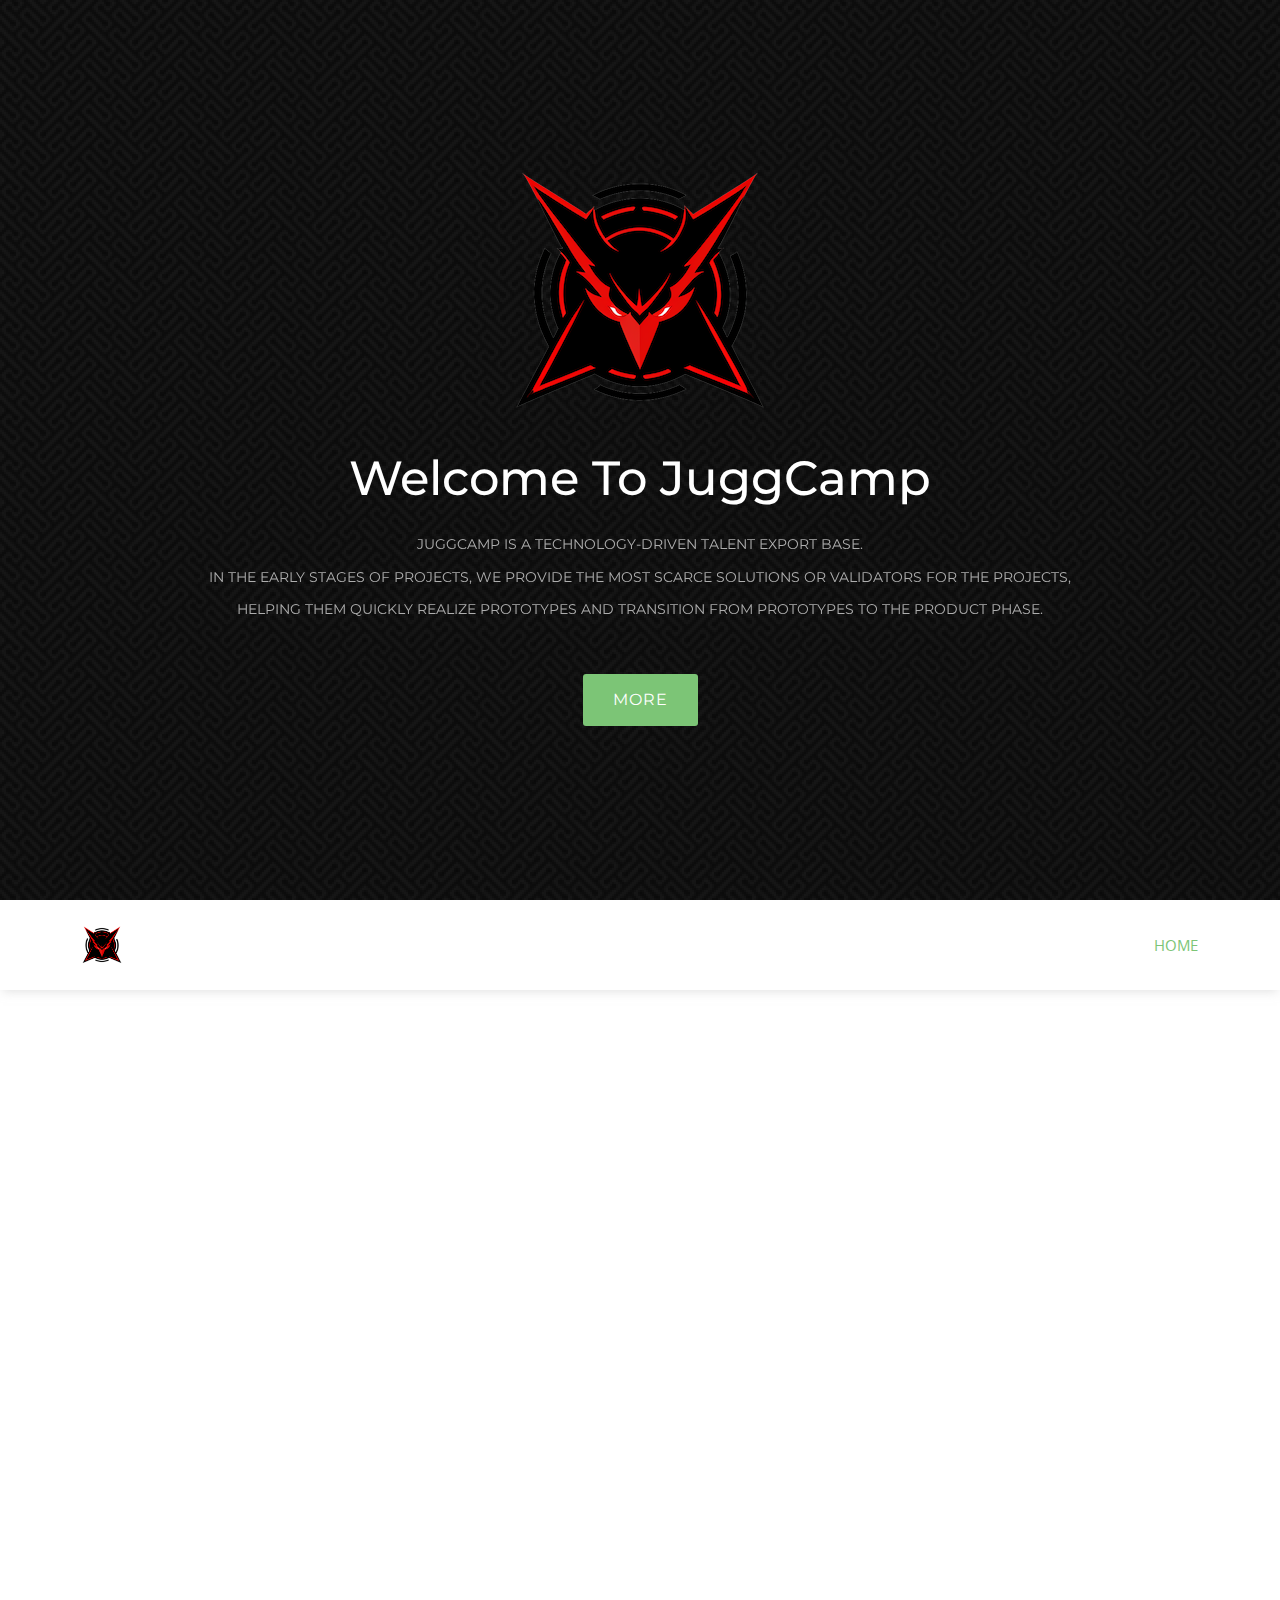
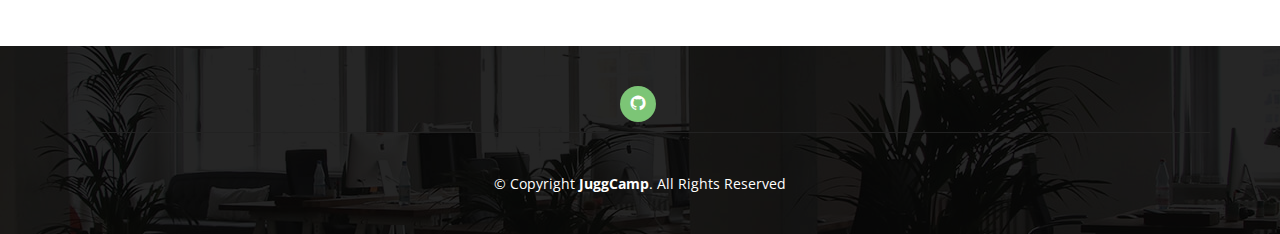
<file: index.html>
<!DOCTYPE html>
<html lang="en">

<head>
  <meta charset="utf-8">
  <meta content="width=device-width, initial-scale=1.0" name="viewport">

  <title>JuggCamp</title>
  <meta content="" name="description">
  <meta content="" name="keywords">

  <!-- Favicons -->
  <link href="assets/img/favicon.png" rel="icon">
  <link href="assets/img/apple-touch-icon.png" rel="apple-touch-icon">

  <!-- Google Fonts -->
  <link href="https://fonts.googleapis.com/css?family=Open+Sans:300,300i,400,400i,600,600i,700,700i|Montserrat:300,300i,400,400i,500,500i,600,600i,700,700i|Poppins:300,300i,400,400i,500,500i,600,600i,700,700i" rel="stylesheet">

  <!-- Vendor CSS Files -->
  <link href="assets/vendor/aos/aos.css" rel="stylesheet">
  <link href="assets/vendor/bootstrap/css/bootstrap.min.css" rel="stylesheet">
  <link href="assets/vendor/bootstrap-icons/bootstrap-icons.css" rel="stylesheet">
  <link href="assets/vendor/boxicons/css/boxicons.min.css" rel="stylesheet">
  <link href="assets/vendor/glightbox/css/glightbox.min.css" rel="stylesheet">
  <link href="assets/vendor/swiper/swiper-bundle.min.css" rel="stylesheet">

  <!-- Template Main CSS File -->
  <link href="assets/css/style.css" rel="stylesheet">

</head>

<body>

  <!-- ======= Hero Section ======= -->
  <section id="hero">
    <div class="hero-container">
      <a href="index.html" class="hero-logo" data-aos="zoom-in"><img src="assets/img/hero-logo.png" alt=""></a>
      <h1 data-aos="zoom-in">Welcome To JuggCamp</h1>
      <h2 data-aos="fade-up">
        JuggCamp is a technology-driven talent export base. <p /> <p /> 
        In the early stages of projects, we provide the most scarce solutions or validators for the projects,<p /> 
        helping them quickly realize prototypes and transition from prototypes to the product phase.</h2>
      <a data-aos="fade-up" data-aos-delay="200" href="#about" class="btn-get-started scrollto">More</a>
    </div>
  </section><!-- End Hero -->

  <!-- ======= Header ======= -->
  <header id="header" class="d-flex align-items-center">
    <div class="container d-flex align-items-center justify-content-between">

      <div class="logo">
        <a href="index.html"><img src="assets/img/logo.png" alt="" class="img-fluid"></a>
      </div>

      <nav id="navbar" class="navbar">
        <ul>
          <li><a class="nav-link scrollto active" href="#hero">Home</a></li>
        </ul>
        <i class="bi bi-list mobile-nav-toggle"></i>
      </nav><!-- .navbar -->

    </div>
  </header><!-- End Header -->

  <main id="main">

    <!-- ======= About Us Section ======= -->
    <section id="about" class="about">
      <div class="container">

        <div class="section-title" data-aos="fade-up">
          <h2>JuggCamp</h2>
          <p>We focus on crypto and related technologies at the frontier</p>
        </div>

        <div class="row">
          <div class="col-lg-6" data-aos="fade-right">
            <div class="image">
              <img src="assets/img/about.jpg" class="img-fluid" alt="">
            </div>
          </div>
          <div class="col-lg-6" data-aos="fade-left">
            <div class="content pt-4 pt-lg-0 pl-0 pl-lg-3 ">
              <h3>technology-driven talent export base</h3>
              <p class="fst-italic">
                In the early stages of projects, we provide the most scarce solutions or validators for the projects, helping them quickly realize prototypes and transition from prototypes to the product phase.
              </p>
              <ul>
                <li><i class="bx bx-check-double"></i> We provide mechanism design, security, engineering etc.</li>
                <li><i class="bx bx-check-double"></i> We help from idea to solution, from demo to product.</li>
                <li><i class="bx bx-check-double"></i> We take a deeply hands-on approach to help projects reach their full potential, from the technical.</li>
              </ul>
              
            </div>
          </div>
        </div>

      </div>
    </section><!-- End About Us Section -->

  </main><!-- End #main -->

  <!-- ======= Footer ======= -->
  <footer id="footer">

    <div class="footer-top">

      <div class="container">

        <div class="social-links">
          <a href="#" class="github"><i class="bx bxl-github"></i></a>
        </div>

      </div>
    </div>

    <div class="container footer-bottom clearfix">
      <div class="copyright">
        &copy; Copyright <strong><span>JuggCamp</span></strong>. All Rights Reserved
      </div>
    </div>
  </footer><!-- End Footer -->

  <a href="#" class="back-to-top d-flex align-items-center justify-content-center"><i class="bi bi-arrow-up-short"></i></a>

  <!-- Vendor JS Files -->
  <script src="assets/vendor/aos/aos.js"></script>
  <script src="assets/vendor/bootstrap/js/bootstrap.bundle.min.js"></script>
  <script src="assets/vendor/glightbox/js/glightbox.min.js"></script>
  <script src="assets/vendor/isotope-layout/isotope.pkgd.min.js"></script>
  <script src="assets/vendor/php-email-form/validate.js"></script>
  <script src="assets/vendor/swiper/swiper-bundle.min.js"></script>

  <!-- Template Main JS File -->
  <script src="assets/js/main.js"></script>

</body>

</html>
</file>
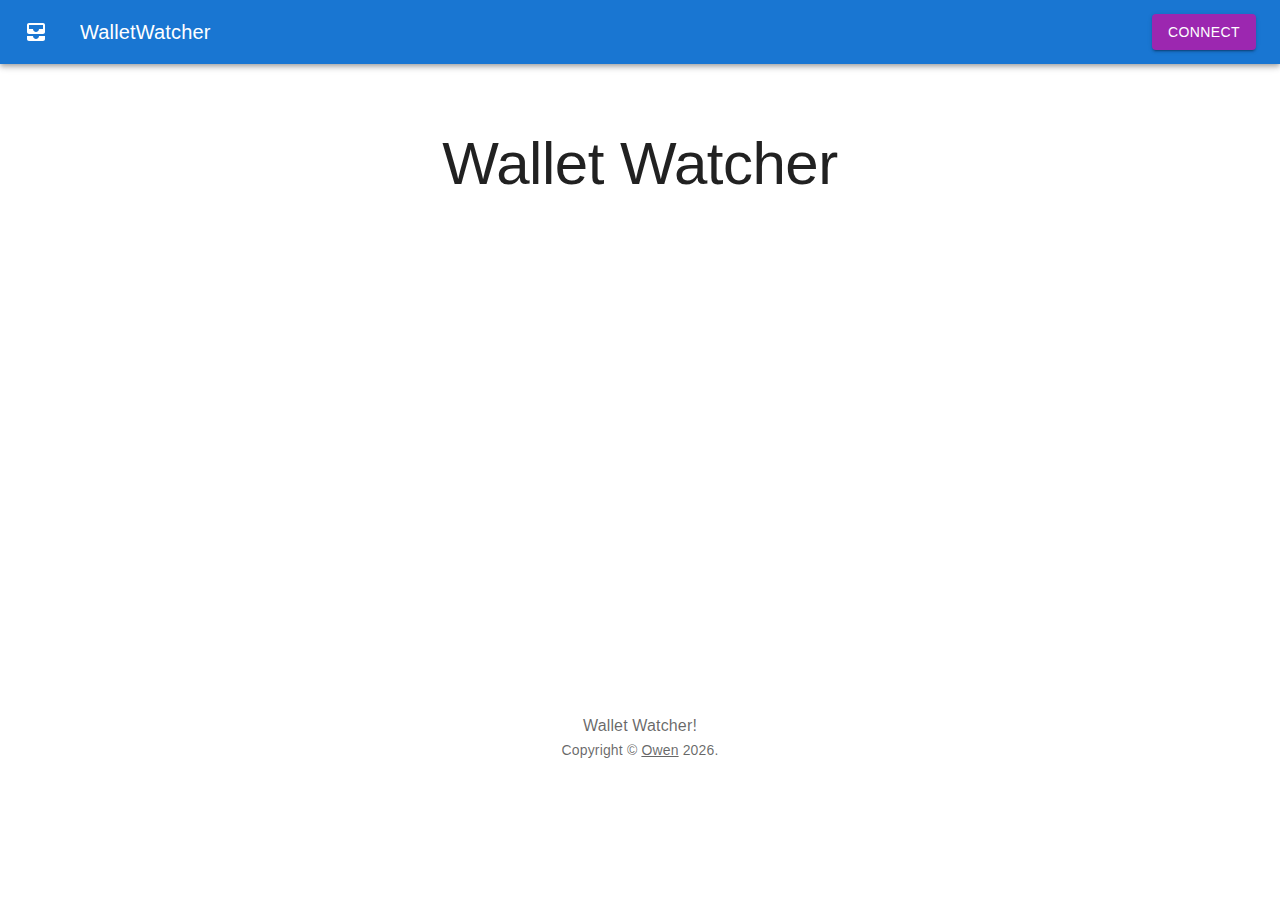
<file: walletwatcher/index.html>
<!doctype html><html lang="en"><head><meta charset="utf-8"/><link rel="icon" href="/walletwatcher/favicon.ico"/><meta name="viewport" content="width=device-width,initial-scale=1"/><meta name="theme-color" content="#000000"/><meta name="description" content="Web site created using create-react-app"/><link rel="apple-touch-icon" href="/walletwatcher/logo192.png"/><link rel="manifest" href="/walletwatcher/manifest.json"/><title>React App</title><script defer="defer" src="/walletwatcher/static/js/main.2a9c6058.js"></script><link href="/walletwatcher/static/css/main.073c9b0a.css" rel="stylesheet"></head><body><noscript>You need to enable JavaScript to run this app.</noscript><div id="root"></div></body></html>
</file>
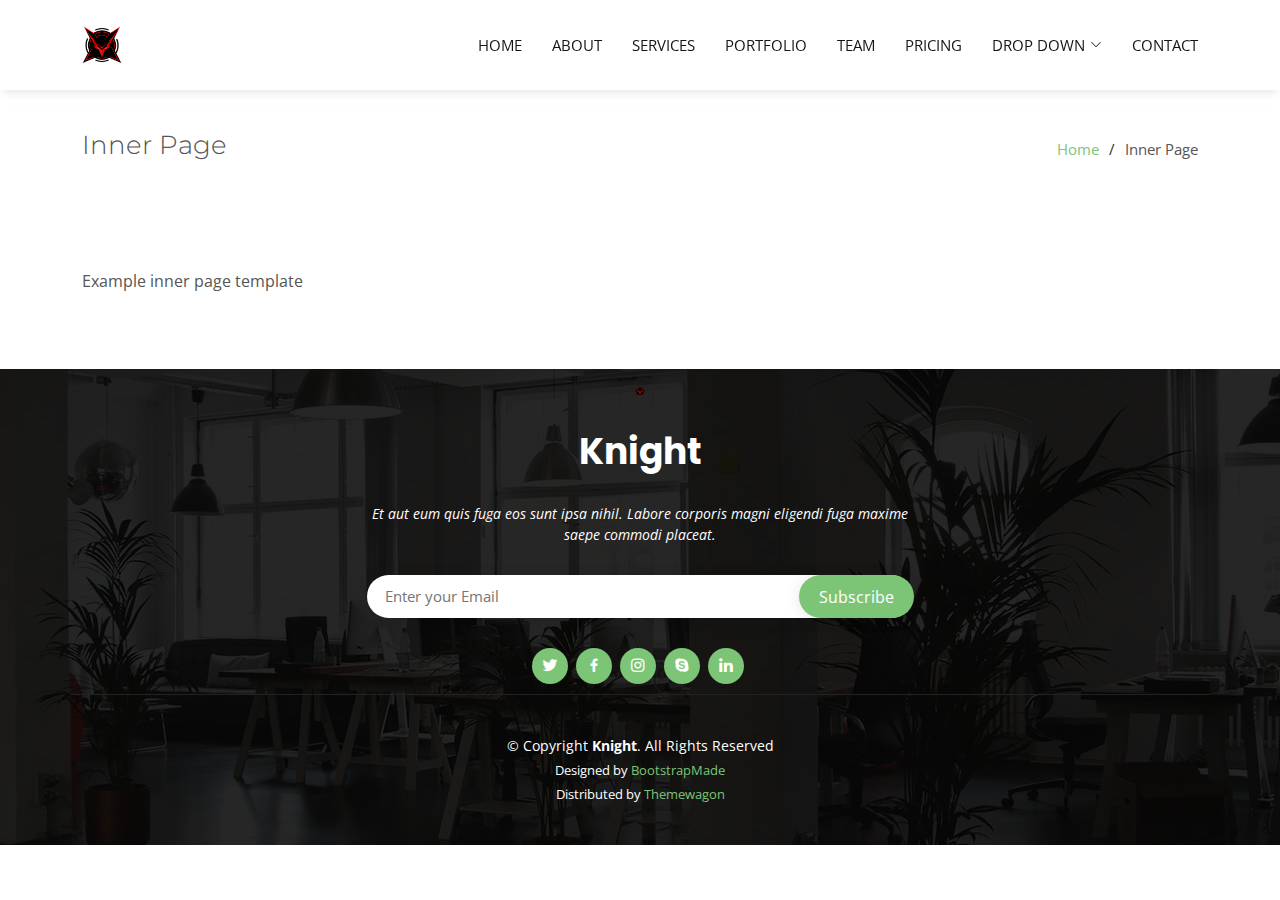
<file: inner-page.html>
<!DOCTYPE html>
<html lang="en">

<head>
  <meta charset="utf-8">
  <meta content="width=device-width, initial-scale=1.0" name="viewport">

  <title>Inner Page - Knight Bootstrap Template</title>
  <meta content="" name="description">
  <meta content="" name="keywords">

  <!-- Favicons -->
  <link href="assets/img/favicon.png" rel="icon">
  <link href="assets/img/apple-touch-icon.png" rel="apple-touch-icon">

  <!-- Google Fonts -->
  <link href="https://fonts.googleapis.com/css?family=Open+Sans:300,300i,400,400i,600,600i,700,700i|Montserrat:300,300i,400,400i,500,500i,600,600i,700,700i|Poppins:300,300i,400,400i,500,500i,600,600i,700,700i" rel="stylesheet">

  <!-- Vendor CSS Files -->
  <link href="assets/vendor/aos/aos.css" rel="stylesheet">
  <link href="assets/vendor/bootstrap/css/bootstrap.min.css" rel="stylesheet">
  <link href="assets/vendor/bootstrap-icons/bootstrap-icons.css" rel="stylesheet">
  <link href="assets/vendor/boxicons/css/boxicons.min.css" rel="stylesheet">
  <link href="assets/vendor/glightbox/css/glightbox.min.css" rel="stylesheet">
  <link href="assets/vendor/swiper/swiper-bundle.min.css" rel="stylesheet">

  <!-- Template Main CSS File -->
  <link href="assets/css/style.css" rel="stylesheet">

  <!-- =======================================================
  * Template Name: Knight - v4.3.0
  * Template URL: https://bootstrapmade.com/knight-free-bootstrap-theme/
  * Author: BootstrapMade.com
  * License: https://bootstrapmade.com/license/
  ======================================================== -->
</head>

<body>

  <!-- ======= Header ======= -->
  <header id="header" class="d-flex align-items-center">
    <div class="container d-flex align-items-center justify-content-between">

      <div class="logo">
        <a href="index.html"><img src="assets/img/logo.png" alt="" class="img-fluid"></a>
      </div>

      <nav id="navbar" class="navbar">
        <ul>
          <li><a class="nav-link scrollto " href="#hero">Home</a></li>
          <li><a class="nav-link scrollto" href="#about">About</a></li>
          <li><a class="nav-link scrollto" href="#services">Services</a></li>
          <li><a class="nav-link scrollto " href="#portfolio">Portfolio</a></li>
          <li><a class="nav-link scrollto" href="#team">Team</a></li>
          <li><a class="nav-link scrollto" href="#pricing">Pricing</a></li>
          <li class="dropdown"><a href="#"><span>Drop Down</span> <i class="bi bi-chevron-down"></i></a>
            <ul>
              <li><a href="#">Drop Down 1</a></li>
              <li class="dropdown"><a href="#"><span>Deep Drop Down</span> <i class="bi bi-chevron-right"></i></a>
                <ul>
                  <li><a href="#">Deep Drop Down 1</a></li>
                  <li><a href="#">Deep Drop Down 2</a></li>
                  <li><a href="#">Deep Drop Down 3</a></li>
                  <li><a href="#">Deep Drop Down 4</a></li>
                  <li><a href="#">Deep Drop Down 5</a></li>
                </ul>
              </li>
              <li><a href="#">Drop Down 2</a></li>
              <li><a href="#">Drop Down 3</a></li>
              <li><a href="#">Drop Down 4</a></li>
            </ul>
          </li>
          <li><a class="nav-link scrollto" href="#contact">Contact</a></li>
        </ul>
        <i class="bi bi-list mobile-nav-toggle"></i>
      </nav><!-- .navbar -->

    </div>
  </header><!-- End Header -->

  <main id="main">

    <!-- ======= Breadcrumbs ======= -->
    <section class="breadcrumbs">
      <div class="container">

        <div class="d-flex justify-content-between align-items-center">
          <h2>Inner Page</h2>
          <ol>
            <li><a href="index.html">Home</a></li>
            <li>Inner Page</li>
          </ol>
        </div>

      </div>
    </section><!-- End Breadcrumbs -->

    <section class="inner-page">
      <div class="container">
        <p>
          Example inner page template
        </p>
      </div>
    </section>

  </main><!-- End #main -->

  <!-- ======= Footer ======= -->
  <footer id="footer">

    <div class="footer-top">

      <div class="container">

        <div class="row justify-content-center">
          <div class="col-lg-6">
            <a href="#header" class="scrollto footer-logo"><img src="assets/img/hero-logo.png" alt=""></a>
            <h3>Knight</h3>
            <p>Et aut eum quis fuga eos sunt ipsa nihil. Labore corporis magni eligendi fuga maxime saepe commodi placeat.</p>
          </div>
        </div>

        <div class="row footer-newsletter justify-content-center">
          <div class="col-lg-6">
            <form action="" method="post">
              <input type="email" name="email" placeholder="Enter your Email"><input type="submit" value="Subscribe">
            </form>
          </div>
        </div>

        <div class="social-links">
          <a href="#" class="twitter"><i class="bx bxl-twitter"></i></a>
          <a href="#" class="facebook"><i class="bx bxl-facebook"></i></a>
          <a href="#" class="instagram"><i class="bx bxl-instagram"></i></a>
          <a href="#" class="google-plus"><i class="bx bxl-skype"></i></a>
          <a href="#" class="linkedin"><i class="bx bxl-linkedin"></i></a>
        </div>

      </div>
    </div>

    <div class="container footer-bottom clearfix">
      <div class="copyright">
        &copy; Copyright <strong><span>Knight</span></strong>. All Rights Reserved
      </div>
      <div class="credits">
        <!-- All the links in the footer should remain intact. -->
        <!-- You can delete the links only if you purchased the pro version. -->
        <!-- Licensing information: https://bootstrapmade.com/license/ -->
        <!-- Purchase the pro version with working PHP/AJAX contact form: https://bootstrapmade.com/knight-free-bootstrap-theme/ -->
        Designed by <a href="https://bootstrapmade.com/">BootstrapMade</a>
      </div>
      <div class="credits">
        Distributed by <a href="https://themewagon.com/" target="_blank">Themewagon</a>
      </div>
    </div>
  </footer><!-- End Footer -->

  <a href="#" class="back-to-top d-flex align-items-center justify-content-center"><i class="bi bi-arrow-up-short"></i></a>

  <!-- Vendor JS Files -->
  <script src="assets/vendor/aos/aos.js"></script>
  <script src="assets/vendor/bootstrap/js/bootstrap.bundle.min.js"></script>
  <script src="assets/vendor/glightbox/js/glightbox.min.js"></script>
  <script src="assets/vendor/isotope-layout/isotope.pkgd.min.js"></script>
  <script src="assets/vendor/php-email-form/validate.js"></script>
  <script src="assets/vendor/swiper/swiper-bundle.min.js"></script>

  <!-- Template Main JS File -->
  <script src="assets/js/main.js"></script>

</body>

</html>
</file>
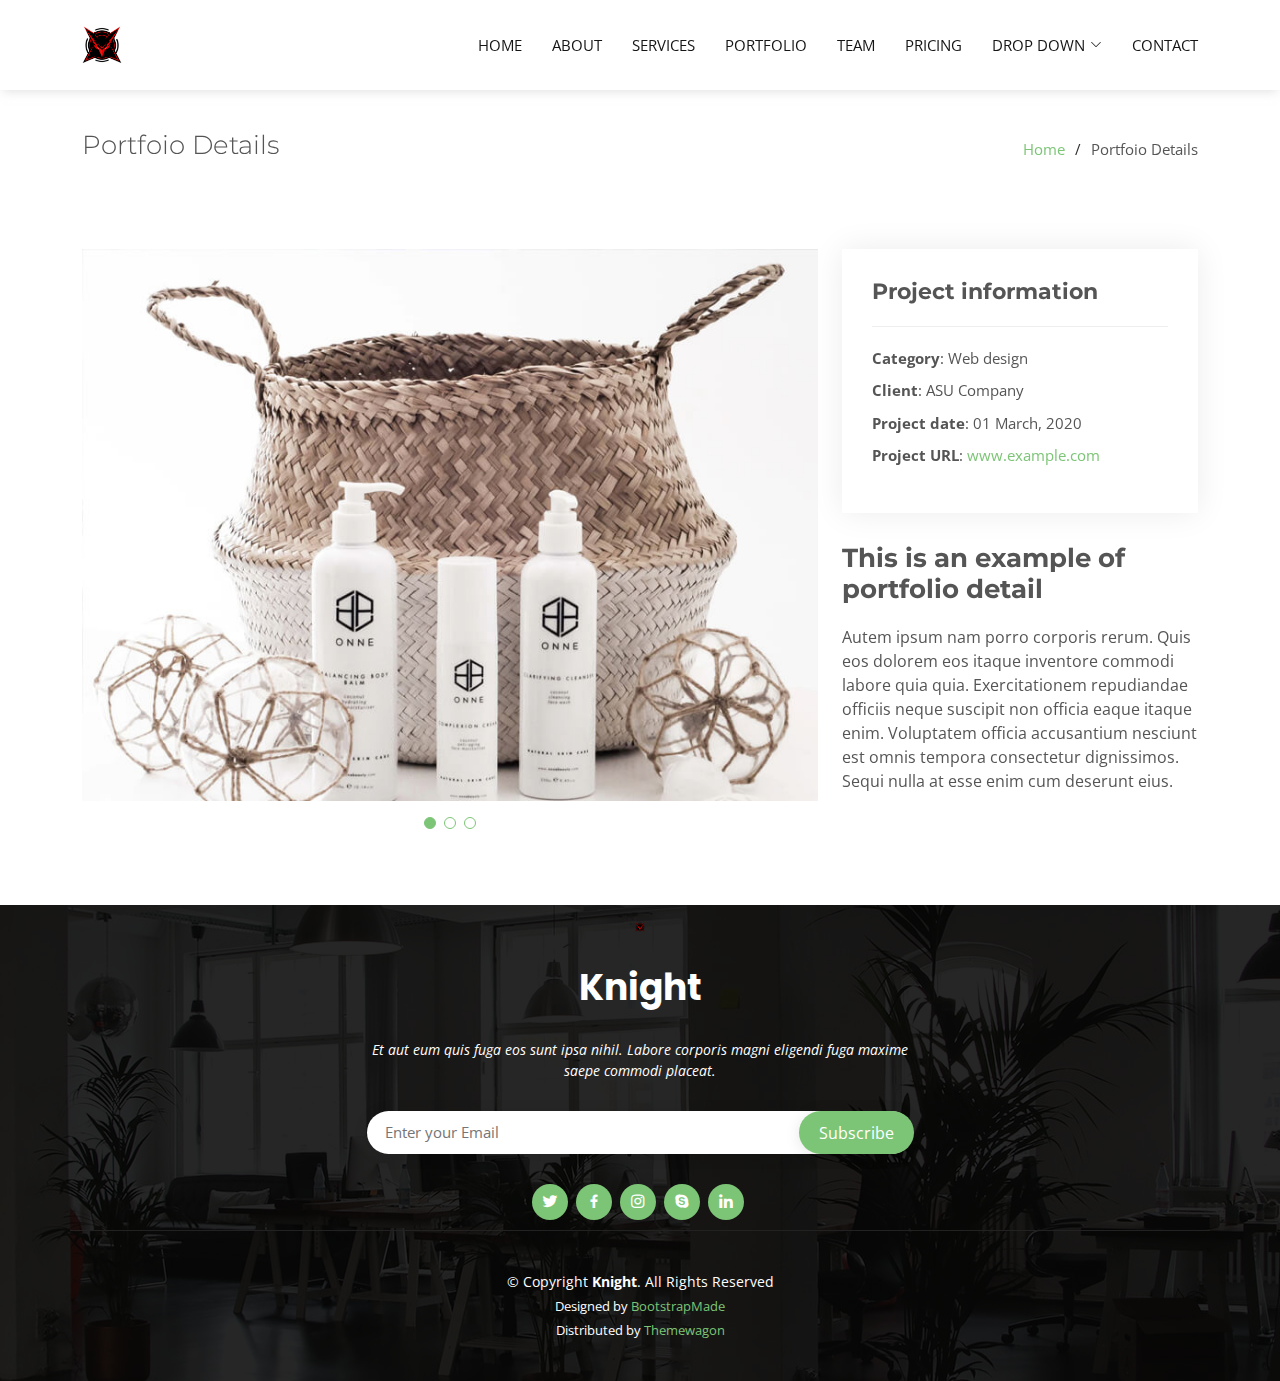
<file: portfolio-details.html>
<!DOCTYPE html>
<html lang="en">

<head>
  <meta charset="utf-8">
  <meta content="width=device-width, initial-scale=1.0" name="viewport">

  <title>Portfolio Details - Knight Bootstrap Template</title>
  <meta content="" name="description">
  <meta content="" name="keywords">

  <!-- Favicons -->
  <link href="assets/img/favicon.png" rel="icon">
  <link href="assets/img/apple-touch-icon.png" rel="apple-touch-icon">

  <!-- Google Fonts -->
  <link href="https://fonts.googleapis.com/css?family=Open+Sans:300,300i,400,400i,600,600i,700,700i|Montserrat:300,300i,400,400i,500,500i,600,600i,700,700i|Poppins:300,300i,400,400i,500,500i,600,600i,700,700i" rel="stylesheet">

  <!-- Vendor CSS Files -->
  <link href="assets/vendor/aos/aos.css" rel="stylesheet">
  <link href="assets/vendor/bootstrap/css/bootstrap.min.css" rel="stylesheet">
  <link href="assets/vendor/bootstrap-icons/bootstrap-icons.css" rel="stylesheet">
  <link href="assets/vendor/boxicons/css/boxicons.min.css" rel="stylesheet">
  <link href="assets/vendor/glightbox/css/glightbox.min.css" rel="stylesheet">
  <link href="assets/vendor/swiper/swiper-bundle.min.css" rel="stylesheet">

  <!-- Template Main CSS File -->
  <link href="assets/css/style.css" rel="stylesheet">

  <!-- =======================================================
  * Template Name: Knight - v4.3.0
  * Template URL: https://bootstrapmade.com/knight-free-bootstrap-theme/
  * Author: BootstrapMade.com
  * License: https://bootstrapmade.com/license/
  ======================================================== -->
</head>

<body>

  <!-- ======= Header ======= -->
  <header id="header" class="d-flex align-items-center">
    <div class="container d-flex align-items-center justify-content-between">

      <div class="logo">
        <a href="index.html"><img src="assets/img/logo.png" alt="" class="img-fluid"></a>
      </div>

      <nav id="navbar" class="navbar">
        <ul>
          <li><a class="nav-link scrollto " href="#hero">Home</a></li>
          <li><a class="nav-link scrollto" href="#about">About</a></li>
          <li><a class="nav-link scrollto" href="#services">Services</a></li>
          <li><a class="nav-link scrollto " href="#portfolio">Portfolio</a></li>
          <li><a class="nav-link scrollto" href="#team">Team</a></li>
          <li><a class="nav-link scrollto" href="#pricing">Pricing</a></li>
          <li class="dropdown"><a href="#"><span>Drop Down</span> <i class="bi bi-chevron-down"></i></a>
            <ul>
              <li><a href="#">Drop Down 1</a></li>
              <li class="dropdown"><a href="#"><span>Deep Drop Down</span> <i class="bi bi-chevron-right"></i></a>
                <ul>
                  <li><a href="#">Deep Drop Down 1</a></li>
                  <li><a href="#">Deep Drop Down 2</a></li>
                  <li><a href="#">Deep Drop Down 3</a></li>
                  <li><a href="#">Deep Drop Down 4</a></li>
                  <li><a href="#">Deep Drop Down 5</a></li>
                </ul>
              </li>
              <li><a href="#">Drop Down 2</a></li>
              <li><a href="#">Drop Down 3</a></li>
              <li><a href="#">Drop Down 4</a></li>
            </ul>
          </li>
          <li><a class="nav-link scrollto" href="#contact">Contact</a></li>
        </ul>
        <i class="bi bi-list mobile-nav-toggle"></i>
      </nav><!-- .navbar -->

    </div>
  </header><!-- End Header -->

  <main id="main" data-aos="fade-up">

    <!-- ======= Breadcrumbs ======= -->
    <section id="breadcrumbs" class="breadcrumbs">
      <div class="container">

        <div class="d-flex justify-content-between align-items-center">
          <h2>Portfoio Details</h2>
          <ol>
            <li><a href="index.html">Home</a></li>
            <li>Portfoio Details</li>
          </ol>
        </div>

      </div>
    </section><!-- End Breadcrumbs -->

    <!-- ======= Portfolio Details Section ======= -->
    <section id="portfolio-details" class="portfolio-details">
      <div class="container">

        <div class="row gy-4">

          <div class="col-lg-8">
            <div class="portfolio-details-slider swiper-container">
              <div class="swiper-wrapper align-items-center">

                <div class="swiper-slide">
                  <img src="assets/img/portfolio/portfolio-1.jpg" alt="">
                </div>

                <div class="swiper-slide">
                  <img src="assets/img/portfolio/portfolio-2.jpg" alt="">
                </div>

                <div class="swiper-slide">
                  <img src="assets/img/portfolio/portfolio-3.jpg" alt="">
                </div>

              </div>
              <div class="swiper-pagination"></div>
            </div>
          </div>

          <div class="col-lg-4">
            <div class="portfolio-info">
              <h3>Project information</h3>
              <ul>
                <li><strong>Category</strong>: Web design</li>
                <li><strong>Client</strong>: ASU Company</li>
                <li><strong>Project date</strong>: 01 March, 2020</li>
                <li><strong>Project URL</strong>: <a href="#">www.example.com</a></li>
              </ul>
            </div>
            <div class="portfolio-description">
              <h2>This is an example of portfolio detail</h2>
              <p>
                Autem ipsum nam porro corporis rerum. Quis eos dolorem eos itaque inventore commodi labore quia quia. Exercitationem repudiandae officiis neque suscipit non officia eaque itaque enim. Voluptatem officia accusantium nesciunt est omnis tempora consectetur dignissimos. Sequi nulla at esse enim cum deserunt eius.
              </p>
            </div>
          </div>

        </div>

      </div>
    </section><!-- End Portfolio Details Section -->

  </main><!-- End #main -->

  <!-- ======= Footer ======= -->
  <footer id="footer">

    <div class="footer-top">

      <div class="container">

        <div class="row justify-content-center">
          <div class="col-lg-6">
            <a href="#header" class="scrollto footer-logo"><img src="assets/img/hero-logo.png" alt=""></a>
            <h3>Knight</h3>
            <p>Et aut eum quis fuga eos sunt ipsa nihil. Labore corporis magni eligendi fuga maxime saepe commodi placeat.</p>
          </div>
        </div>

        <div class="row footer-newsletter justify-content-center">
          <div class="col-lg-6">
            <form action="" method="post">
              <input type="email" name="email" placeholder="Enter your Email"><input type="submit" value="Subscribe">
            </form>
          </div>
        </div>

        <div class="social-links">
          <a href="#" class="twitter"><i class="bx bxl-twitter"></i></a>
          <a href="#" class="facebook"><i class="bx bxl-facebook"></i></a>
          <a href="#" class="instagram"><i class="bx bxl-instagram"></i></a>
          <a href="#" class="google-plus"><i class="bx bxl-skype"></i></a>
          <a href="#" class="linkedin"><i class="bx bxl-linkedin"></i></a>
        </div>

      </div>
    </div>

    <div class="container footer-bottom clearfix">
      <div class="copyright">
        &copy; Copyright <strong><span>Knight</span></strong>. All Rights Reserved
      </div>
      <div class="credits">
        <!-- All the links in the footer should remain intact. -->
        <!-- You can delete the links only if you purchased the pro version. -->
        <!-- Licensing information: https://bootstrapmade.com/license/ -->
        <!-- Purchase the pro version with working PHP/AJAX contact form: https://bootstrapmade.com/knight-free-bootstrap-theme/ -->
        Designed by <a href="https://bootstrapmade.com/">BootstrapMade</a>
      </div>
      <div class="credits">
        Distributed by <a href="https://themewagon.com/" target="_blank">Themewagon</a>
      </div>
    </div>
  </footer><!-- End Footer -->

  <a href="#" class="back-to-top d-flex align-items-center justify-content-center"><i class="bi bi-arrow-up-short"></i></a>

  <!-- Vendor JS Files -->
  <script src="assets/vendor/aos/aos.js"></script>
  <script src="assets/vendor/bootstrap/js/bootstrap.bundle.min.js"></script>
  <script src="assets/vendor/glightbox/js/glightbox.min.js"></script>
  <script src="assets/vendor/isotope-layout/isotope.pkgd.min.js"></script>
  <script src="assets/vendor/php-email-form/validate.js"></script>
  <script src="assets/vendor/swiper/swiper-bundle.min.js"></script>

  <!-- Template Main JS File -->
  <script src="assets/js/main.js"></script>

</body>

</html>
</file>
<file: walletwatcher/static/css/main.073c9b0a.css>
body{-webkit-font-smoothing:antialiased;-moz-osx-font-smoothing:grayscale;font-family:-apple-system,BlinkMacSystemFont,Segoe UI,Roboto,Oxygen,Ubuntu,Cantarell,Fira Sans,Droid Sans,Helvetica Neue,sans-serif;margin:0}code{font-family:source-code-pro,Menlo,Monaco,Consolas,Courier New,monospace}.App{text-align:center}.App-logo{height:40vmin;pointer-events:none}@media (prefers-reduced-motion:no-preference){.App-logo{-webkit-animation:App-logo-spin 20s linear infinite;animation:App-logo-spin 20s linear infinite}}.App-header{align-items:center;background-color:#282c34;color:#fff;display:flex;flex-direction:column;font-size:calc(10px + 2vmin);justify-content:center;min-height:100vh}.App-link{color:#61dafb}@-webkit-keyframes App-logo-spin{0%{-webkit-transform:rotate(0deg);transform:rotate(0deg)}to{-webkit-transform:rotate(1turn);transform:rotate(1turn)}}@keyframes App-logo-spin{0%{-webkit-transform:rotate(0deg);transform:rotate(0deg)}to{-webkit-transform:rotate(1turn);transform:rotate(1turn)}}
/*# sourceMappingURL=main.073c9b0a.css.map*/
</file>
<file: assets/css/style.css>
/**
* Template Name: Knight - v4.3.0
* Template URL: https://bootstrapmade.com/knight-free-bootstrap-theme/
* Author: BootstrapMade.com
* License: https://bootstrapmade.com/license/
*/

/*--------------------------------------------------------------
# General
--------------------------------------------------------------*/
body {
  font-family: "Open Sans", sans-serif;
  color: #555555;
}

a {
  text-decoration: none;
  color: #7cc576;
}

a:hover {
  color: #9ed49a;
  text-decoration: none;
}

h1, h2, h3, h4, h5, h6 {
  font-family: "Montserrat", sans-serif;
}

/*--------------------------------------------------------------
# Back to top button
--------------------------------------------------------------*/
.back-to-top {
  position: fixed;
  visibility: hidden;
  opacity: 0;
  right: 15px;
  bottom: 15px;
  z-index: 996;
  background: #7cc576;
  width: 40px;
  height: 40px;
  border-radius: 4px;
  transition: all 0.4s;
}

.back-to-top i {
  font-size: 28px;
  color: #fff;
  line-height: 0;
}

.back-to-top:hover {
  background: #97d193;
  color: #fff;
}

.back-to-top.active {
  visibility: visible;
  opacity: 1;
}

/*--------------------------------------------------------------
# Disable AOS delay on mobile
--------------------------------------------------------------*/
@media screen and (max-width: 768px) {
  [data-aos-delay] {
    transition-delay: 0 !important;
  }
}

/*--------------------------------------------------------------
# Header
--------------------------------------------------------------*/
#header {
  height: 90px;
  transition: all 0.5s;
  z-index: 997;
  transition: all 0.5s;
  background: #fff;
  box-shadow: 0 4px 10px -3px rgba(191, 191, 191, 0.5);
}

#header .logo h1 {
  font-size: 28px;
  margin: 0;
  line-height: 1;
  font-weight: 400;
  letter-spacing: 3px;
  text-transform: uppercase;
}

#header .logo h1 a, #header .logo h1 a:hover {
  color: #fff;
  text-decoration: none;
}

#header .logo img {
  padding: 0;
  margin: 0;
  max-height: 40px;
}

@media (max-width: 992px) {
  #header {
    height: 70px;
  }
}

.scrolled-offset {
  margin-top: 90px;
}

@media (max-width: 992px) {
  .scrolled-offset {
    margin-top: 90px;
  }
}

/*--------------------------------------------------------------
# Navigation Menu
--------------------------------------------------------------*/
/**
* Desktop Navigation 
*/
.navbar {
  padding: 0;
}

.navbar ul {
  margin: 0;
  padding: 0;
  display: flex;
  list-style: none;
  align-items: center;
}

.navbar li {
  position: relative;
}

.navbar a, .navbar a:focus {
  display: flex;
  align-items: center;
  justify-content: space-between;
  padding: 10px 0 10px 30px;
  font-size: 15px;
  color: #151515;
  text-transform: uppercase;
  white-space: nowrap;
  transition: 0.3s;
}

.navbar a i, .navbar a:focus i {
  font-size: 12px;
  line-height: 0;
  margin-left: 5px;
}

.navbar a:hover, .navbar .active, .navbar .active:focus, .navbar li:hover > a {
  color: #7cc576;
}

.navbar .dropdown ul {
  display: block;
  position: absolute;
  left: 14px;
  top: calc(100% + 30px);
  margin: 0;
  padding: 10px 0;
  z-index: 99;
  opacity: 0;
  visibility: hidden;
  background: #fff;
  box-shadow: 0px 0px 30px rgba(127, 137, 161, 0.25);
  transition: 0.3s;
}

.navbar .dropdown ul li {
  min-width: 200px;
}

.navbar .dropdown ul a {
  padding: 10px 20px;
  font-size: 15px;
  text-transform: none;
  font-weight: 600;
}

.navbar .dropdown ul a i {
  font-size: 12px;
}

.navbar .dropdown ul a:hover, .navbar .dropdown ul .active:hover, .navbar .dropdown ul li:hover > a {
  color: #7cc576;
}

.navbar .dropdown:hover > ul {
  opacity: 1;
  top: 100%;
  visibility: visible;
}

.navbar .dropdown .dropdown ul {
  top: 0;
  left: calc(100% - 30px);
  visibility: hidden;
}

.navbar .dropdown .dropdown:hover > ul {
  opacity: 1;
  top: 0;
  left: 100%;
  visibility: visible;
}

@media (max-width: 1366px) {
  .navbar .dropdown .dropdown ul {
    left: -90%;
  }
  .navbar .dropdown .dropdown:hover > ul {
    left: -100%;
  }
}

/**
* Mobile Navigation 
*/
.mobile-nav-toggle {
  color: #151515;
  font-size: 28px;
  cursor: pointer;
  display: none;
  line-height: 0;
  transition: 0.5s;
}

.mobile-nav-toggle.bi-x {
  color: #fff;
}

@media (max-width: 991px) {
  .mobile-nav-toggle {
    display: block;
  }
  .navbar ul {
    display: none;
  }
}

.navbar-mobile {
  position: fixed;
  overflow: hidden;
  top: 0;
  right: 0;
  left: 0;
  bottom: 0;
  background: rgba(0, 0, 0, 0.9);
  transition: 0.3s;
  z-index: 999;
}

.navbar-mobile .mobile-nav-toggle {
  position: absolute;
  top: 15px;
  right: 15px;
}

.navbar-mobile ul {
  display: block;
  position: absolute;
  top: 55px;
  right: 15px;
  bottom: 15px;
  left: 15px;
  padding: 10px 0;
  background-color: #fff;
  overflow-y: auto;
  transition: 0.3s;
}

.navbar-mobile a {
  padding: 10px 20px;
  font-size: 15px;
  color: #151515;
}

.navbar-mobile a:hover, .navbar-mobile .active, .navbar-mobile li:hover > a {
  color: #7cc576;
}

.navbar-mobile .getstarted {
  margin: 15px;
}

.navbar-mobile .dropdown ul {
  position: static;
  display: none;
  margin: 10px 20px;
  padding: 10px 0;
  z-index: 99;
  opacity: 1;
  visibility: visible;
  background: #fff;
  box-shadow: 0px 0px 30px rgba(127, 137, 161, 0.25);
}

.navbar-mobile .dropdown ul li {
  min-width: 200px;
}

.navbar-mobile .dropdown ul a {
  padding: 10px 20px;
}

.navbar-mobile .dropdown ul a i {
  font-size: 12px;
}

.navbar-mobile .dropdown ul a:hover, .navbar-mobile .dropdown ul .active:hover, .navbar-mobile .dropdown ul li:hover > a {
  color: #7cc576;
}

.navbar-mobile .dropdown > .dropdown-active {
  display: block;
}

/*--------------------------------------------------------------
# Hero Section
--------------------------------------------------------------*/
#hero {
  width: 100%;
  height: 100vh;
  background: url("../img/hero-bg.png");
  position: relative;
}

#hero .hero-container {
  position: absolute;
  bottom: 0;
  top: 0;
  left: 0;
  right: 0;
  display: flex;
  justify-content: center;
  align-items: center;
  flex-direction: column;
  text-align: center;
  padding: 0 15px;
}

#hero .hero-logo {
  margin-bottom: 30px;
}

#hero h1 {
  margin: 0 0 30px 0;
  font-size: 48px;
  font-weight: 500;
  line-height: 56px;
  color: #fff;
}

#hero h2 {
  color: #aeaeae;
  margin-bottom: 30px;
  font-size: 14px;
  font-weight: 400;
  text-transform: uppercase;
}

#hero .btn-get-started {
  font-family: "Montserrat", sans-serif;
  text-transform: uppercase;
  font-weight: 400;
  font-size: 16px;
  letter-spacing: 1px;
  display: inline-block;
  padding: 14px 30px;
  border-radius: 3px;
  margin: 10px;
  color: #fff;
  background: #7cc576;
}

#hero .btn-get-started:hover {
  transition: 0.5s;
  background: #fff;
  color: #7cc576;
}

@media (min-width: 1024px) {
  #hero {
    background-attachment: fixed;
  }
}

@media (max-width: 768px) {
  #hero h1 {
    font-size: 28px;
    line-height: 36px;
  }
  #hero h2 {
    line-height: 22px;
  }
}

/*--------------------------------------------------------------
# Sections General
--------------------------------------------------------------*/
section {
  padding: 60px 0;
  overflow: hidden;
}

.section-bg {
  background-color: whitesmoke;
}

.section-title {
  text-align: center;
  padding-bottom: 40px;
}

.section-title h2 {
  font-size: 32px;
  font-weight: bold;
  text-transform: uppercase;
  margin-bottom: 15px;
  padding-bottom: 0;
  color: #151515;
}

.section-title p {
  margin-bottom: 0;
  color: #aeaeae;
}

/*--------------------------------------------------------------
# About Us
--------------------------------------------------------------*/
.about .image {
  padding: 20px;
  box-shadow: 0px 2px 15px rgba(0, 0, 0, 0.1);
}

.about .content h3 {
  font-weight: 600;
  font-size: 26px;
}

.about .content ul {
  list-style: none;
  padding: 0;
}

.about .content ul li {
  padding-bottom: 10px;
  display: flex;
  align-items: flex-start;
}

.about .content ul i {
  font-size: 24px;
  padding: 2px 6px 0 0;
  color: #7cc576;
}

.about .content p:last-child {
  margin-bottom: 0;
}

/*--------------------------------------------------------------
# Services
--------------------------------------------------------------*/
.services .icon-box h4 {
  font-size: 20px;
  font-weight: 700;
  margin: 5px 0 10px 60px;
}

.services .icon-box i {
  font-size: 48px;
  float: left;
  color: #7cc576;
}

.services .icon-box p {
  font-size: 15px;
  color: #959595;
  margin-left: 60px;
}

.services .image {
  background-position: center center;
  background-repeat: no-repeat;
  background-size: cover;
  min-height: 400px;
}

/*--------------------------------------------------------------
# Featured
--------------------------------------------------------------*/
.featured {
  padding: 40px 0 0 0;
  background: white;
}

.featured .nav-tabs {
  border: 0;
}

.featured .nav-link {
  border: 0;
  padding: 20px;
  color: #151515;
  transition: 0.3s;
}

.featured .nav-link h4 {
  font-size: 18px;
  font-weight: 600;
  transition: 0.3s;
}

.featured .nav-link:hover h4 {
  color: #7cc576;
}

.featured .nav-link p {
  font-size: 14px;
  margin-bottom: 0;
}

.featured .nav-link.active {
  box-shadow: 0px 0 25px rgba(0, 0, 0, 0.08);
}

.featured .nav-link.active h4 {
  color: #7cc576;
}

.featured .tab-pane.active {
  -webkit-animation: slide-down 0.5s ease-out;
  animation: slide-down 0.5s ease-out;
}

@-webkit-keyframes slide-down {
  0% {
    opacity: 0;
  }
  100% {
    opacity: 1;
  }
}

@keyframes slide-down {
  0% {
    opacity: 0;
  }
  100% {
    opacity: 1;
  }
}

/*--------------------------------------------------------------
# Why Us
--------------------------------------------------------------*/
.why-us {
  background: whitesmoke;
  padding: 0;
}

.why-us .content {
  padding: 60px 100px 0 100px;
}

.why-us .content h3 {
  font-weight: 400;
  font-size: 34px;
}

.why-us .content h4 {
  font-size: 20px;
  font-weight: 700;
  margin-top: 5px;
}

.why-us .content p {
  font-size: 15px;
  color: #959595;
}

.why-us .video-box {
  background-size: cover;
  background-repeat: no-repeat;
  background-position: center center;
  min-height: 400px;
  position: relative;
}

.why-us .accordion-list {
  padding: 0 100px 60px 100px;
}

.why-us .accordion-list ul {
  padding: 0;
  list-style: none;
}

.why-us .accordion-list li + li {
  margin-top: 15px;
}

.why-us .accordion-list li {
  padding: 20px;
  background: #fff;
  border-radius: 4px;
}

.why-us .accordion-list a {
  display: block;
  position: relative;
  font-family: "Poppins", sans-serif;
  font-size: 16px;
  line-height: 24px;
  font-weight: 500;
  padding-right: 30px;
  outline: none;
  cursor: pointer;
}

.why-us .accordion-list span {
  color: #7cc576;
  font-weight: 600;
  font-size: 18px;
  padding-right: 10px;
}

.why-us .accordion-list i {
  font-size: 24px;
  position: absolute;
  right: 0;
  top: 0;
}

.why-us .accordion-list p {
  margin-bottom: 0;
  padding: 10px 0 0 0;
}

.why-us .accordion-list .icon-show {
  display: none;
}

.why-us .accordion-list a.collapsed {
  color: #343a40;
}

.why-us .accordion-list a.collapsed:hover {
  color: #7cc576;
}

.why-us .accordion-list a.collapsed .icon-show {
  display: inline-block;
}

.why-us .accordion-list a.collapsed .icon-close {
  display: none;
}

.why-us .play-btn {
  width: 94px;
  height: 94px;
  background: radial-gradient(#7cc576 50%, rgba(124, 197, 118, 0.4) 52%);
  border-radius: 50%;
  display: block;
  position: absolute;
  left: calc(50% - 47px);
  top: calc(50% - 47px);
  overflow: hidden;
}

.why-us .play-btn::after {
  content: '';
  position: absolute;
  left: 50%;
  top: 50%;
  transform: translateX(-40%) translateY(-50%);
  width: 0;
  height: 0;
  border-top: 10px solid transparent;
  border-bottom: 10px solid transparent;
  border-left: 15px solid #fff;
  z-index: 100;
  transition: all 400ms cubic-bezier(0.55, 0.055, 0.675, 0.19);
}

.why-us .play-btn::before {
  content: '';
  position: absolute;
  width: 120px;
  height: 120px;
  -webkit-animation-delay: 0s;
  animation-delay: 0s;
  -webkit-animation: pulsate-btn 2s;
  animation: pulsate-btn 2s;
  -webkit-animation-direction: forwards;
  animation-direction: forwards;
  -webkit-animation-iteration-count: infinite;
  animation-iteration-count: infinite;
  -webkit-animation-timing-function: steps;
  animation-timing-function: steps;
  opacity: 1;
  border-radius: 50%;
  border: 5px solid rgba(124, 197, 118, 0.7);
  top: -15%;
  left: -15%;
  background: rgba(198, 16, 0, 0);
}

.why-us .play-btn:hover::after {
  border-left: 15px solid #7cc576;
  transform: scale(20);
}

.why-us .play-btn:hover::before {
  content: '';
  position: absolute;
  left: 50%;
  top: 50%;
  transform: translateX(-40%) translateY(-50%);
  width: 0;
  height: 0;
  border: none;
  border-top: 10px solid transparent;
  border-bottom: 10px solid transparent;
  border-left: 15px solid #fff;
  z-index: 200;
  -webkit-animation: none;
  animation: none;
  border-radius: 0;
}

@media (max-width: 1024px) {
  .why-us .content, .why-us .accordion-list {
    padding-left: 0;
    padding-right: 0;
  }
}

@media (max-width: 992px) {
  .why-us .content {
    padding-top: 30px;
  }
  .why-us .accordion-list {
    padding-bottom: 30px;
  }
}

@-webkit-keyframes pulsate-btn {
  0% {
    transform: scale(0.6, 0.6);
    opacity: 1;
  }
  100% {
    transform: scale(1, 1);
    opacity: 0;
  }
}

@keyframes pulsate-btn {
  0% {
    transform: scale(0.6, 0.6);
    opacity: 1;
  }
  100% {
    transform: scale(1, 1);
    opacity: 0;
  }
}

/*--------------------------------------------------------------
# Portfolio
--------------------------------------------------------------*/
.portfolio .portfolio-item {
  margin-bottom: 30px;
}

.portfolio #portfolio-flters {
  padding: 0;
  margin: 0 auto 25px auto;
  list-style: none;
  text-align: center;
}

.portfolio #portfolio-flters li {
  cursor: pointer;
  display: inline-block;
  padding: 10px 18px 12px 18px;
  font-size: 14px;
  font-weight: 400;
  line-height: 1;
  text-transform: uppercase;
  color: #555555;
  transition: all 0.3s ease-in-out;
  margin: 0 4px 10px 4px;
  background: whitesmoke;
  border-radius: 4px;
}

.portfolio #portfolio-flters li:hover, .portfolio #portfolio-flters li.filter-active {
  background: #7cc576;
  color: #fff;
}

.portfolio #portfolio-flters li:last-child {
  margin-right: 0;
}

.portfolio .portfolio-wrap {
  transition: 0.3s;
  position: relative;
  overflow: hidden;
  z-index: 1;
  background: rgba(0, 0, 0, 0.6);
}

.portfolio .portfolio-wrap::before {
  content: "";
  background: rgba(21, 21, 21, 0.6);
  position: absolute;
  left: 30px;
  right: 30px;
  top: 30px;
  bottom: 30px;
  transition: all ease-in-out 0.3s;
  z-index: 2;
  opacity: 0;
}

.portfolio .portfolio-wrap .portfolio-info {
  opacity: 0;
  position: absolute;
  top: 0;
  left: 0;
  right: 0;
  bottom: 0;
  text-align: center;
  z-index: 3;
  transition: all ease-in-out 0.3s;
  display: flex;
  flex-direction: column;
  justify-content: center;
  align-items: center;
}

.portfolio .portfolio-wrap .portfolio-info::before {
  display: block;
  content: "";
  width: 48px;
  height: 48px;
  position: absolute;
  top: 35px;
  left: 35px;
  border-top: 3px solid #fff;
  border-left: 3px solid #fff;
  transition: all 0.5s ease 0s;
  z-index: 9994;
}

.portfolio .portfolio-wrap .portfolio-info::after {
  display: block;
  content: "";
  width: 48px;
  height: 48px;
  position: absolute;
  bottom: 35px;
  right: 35px;
  border-bottom: 3px solid #fff;
  border-right: 3px solid #fff;
  transition: all 0.5s ease 0s;
  z-index: 9994;
}

.portfolio .portfolio-wrap .portfolio-info h4 {
  font-size: 20px;
  color: #fff;
  font-weight: 600;
}

.portfolio .portfolio-wrap .portfolio-info p {
  color: #ffffff;
  font-size: 14px;
  text-transform: uppercase;
  padding: 0;
  margin: 0;
}

.portfolio .portfolio-wrap .portfolio-links {
  text-align: center;
  z-index: 4;
}

.portfolio .portfolio-wrap .portfolio-links a {
  color: #fff;
  margin: 0 2px;
  font-size: 28px;
  display: inline-block;
  transition: 0.3s;
}

.portfolio .portfolio-wrap .portfolio-links a:hover {
  color: #7cc576;
}

.portfolio .portfolio-wrap:hover::before {
  top: 0;
  left: 0;
  right: 0;
  bottom: 0;
  opacity: 1;
}

.portfolio .portfolio-wrap:hover .portfolio-info {
  opacity: 1;
}

.portfolio .portfolio-wrap:hover .portfolio-info::before {
  top: 15px;
  left: 15px;
}

.portfolio .portfolio-wrap:hover .portfolio-info::after {
  bottom: 15px;
  right: 15px;
}

/*--------------------------------------------------------------
# Portfolio Details
--------------------------------------------------------------*/
.portfolio-details {
  padding-top: 40px;
}

.portfolio-details .portfolio-details-slider img {
  width: 100%;
}

.portfolio-details .portfolio-details-slider .swiper-pagination {
  margin-top: 20px;
  position: relative;
}

.portfolio-details .portfolio-details-slider .swiper-pagination .swiper-pagination-bullet {
  width: 12px;
  height: 12px;
  background-color: #fff;
  opacity: 1;
  border: 1px solid #7cc576;
}

.portfolio-details .portfolio-details-slider .swiper-pagination .swiper-pagination-bullet-active {
  background-color: #7cc576;
}

.portfolio-details .portfolio-info {
  padding: 30px;
  box-shadow: 0px 0 30px rgba(21, 21, 21, 0.08);
}

.portfolio-details .portfolio-info h3 {
  font-size: 22px;
  font-weight: 700;
  margin-bottom: 20px;
  padding-bottom: 20px;
  border-bottom: 1px solid #eee;
}

.portfolio-details .portfolio-info ul {
  list-style: none;
  padding: 0;
  font-size: 15px;
}

.portfolio-details .portfolio-info ul li + li {
  margin-top: 10px;
}

.portfolio-details .portfolio-description {
  padding-top: 30px;
}

.portfolio-details .portfolio-description h2 {
  font-size: 26px;
  font-weight: 700;
  margin-bottom: 20px;
}

.portfolio-details .portfolio-description p {
  padding: 0;
}

/*--------------------------------------------------------------
# Testimonials
--------------------------------------------------------------*/
.testimonials {
  padding: 60px 0;
  background: url("../img/testimonials-bg.jpg") no-repeat;
  background-position: center center;
  background-size: cover;
  position: relative;
}

.testimonials::before {
  content: "";
  position: absolute;
  left: 0;
  right: 0;
  top: 0;
  bottom: 0;
  background: rgba(0, 0, 0, 0.1);
}

.testimonials .quote-icon {
  text-align: center;
  margin-bottom: 30px;
}

.testimonials .quote-icon i {
  color: #7cc576;
  font-size: 24px;
  padding: 18px;
  border-radius: 50px;
  border: 2px solid #7cc576;
}

.testimonials .testimonial-item {
  text-align: center;
  color: #fff;
}

.testimonials .testimonial-item p {
  font-style: italic;
  margin: 0 auto 30px auto;
  font-size: 20px;
}

.testimonials .testimonial-item .testimonial-img {
  width: 100px;
  border-radius: 50%;
  border: 6px solid rgba(255, 255, 255, 0.15);
  margin: 0 auto;
}

.testimonials .testimonial-item h3 {
  font-size: 20px;
  font-weight: bold;
  margin: 10px 0 5px 0;
  color: #fff;
}

.testimonials .testimonial-item h4 {
  font-size: 14px;
  color: #ddd;
  margin: 0 0 15px 0;
}

.testimonials .swiper-pagination {
  margin-top: 20px;
  position: relative;
}

.testimonials .swiper-pagination .swiper-pagination-bullet {
  width: 12px;
  height: 12px;
  opacity: 1;
  background-color: rgba(255, 255, 255, 0.4);
}

.testimonials .swiper-pagination .swiper-pagination-bullet-active {
  background-color: #7cc576;
}

@media (min-width: 992px) {
  .testimonials .testimonial-item p {
    width: 80%;
  }
}

/*--------------------------------------------------------------
# Clients
--------------------------------------------------------------*/
.clients {
  background: whitesmoke;
  padding: 15px 0;
  text-align: center;
}

.clients img {
  width: 50%;
  filter: grayscale(100);
  transition: all 0.4s ease-in-out;
  display: inline-block;
  padding: 15px 0;
}

.clients img:hover {
  filter: none;
  transform: scale(1.2);
}

@media (max-width: 768px) {
  .clients img {
    width: 40%;
  }
}

@media (max-width: 575px) {
  .clients img {
    width: 50%;
  }
}

/*--------------------------------------------------------------
# Team
--------------------------------------------------------------*/
.team {
  background: #fff;
  padding: 60px 0;
}

.team .member {
  margin-bottom: 20px;
  overflow: hidden;
}

.team .member .member-img {
  position: relative;
  overflow: hidden;
  border-radius: 5px;
}

.team .member .social {
  position: absolute;
  left: 0;
  bottom: -40px;
  right: 0;
  height: 40px;
  opacity: 0;
  transition: bottom ease-in-out 0.4s;
  background: rgba(124, 197, 118, 0.8);
  display: flex;
  align-items: center;
  justify-content: center;
}

.team .member .social a {
  transition: color 0.3s;
  color: rgba(255, 255, 255, 0.7);
  margin: 0 10px;
  display: inline-flex;
  align-items: center;
  justify-content: center;
}

.team .member .social a i {
  line-height: 0;
}

.team .member .social a:hover {
  color: #fff;
}

.team .member .social i {
  font-size: 18px;
  margin: 0 2px;
}

.team .member .member-info h4 {
  font-weight: 700;
  margin: 15px 0 5px 0;
  font-size: 18px;
}

.team .member .member-info span {
  display: block;
  font-size: 13px;
  text-transform: uppercase;
  font-weight: 400;
  margin-bottom: 15px;
  color: #7cc576;
}

.team .member .member-info p {
  font-style: italic;
  font-size: 14px;
  line-height: 26px;
  color: #888888;
}

.team .member:hover .social {
  bottom: 0;
  opacity: 1;
  transition: bottom ease-in-out 0.4s;
}

/*--------------------------------------------------------------
# Pricing
--------------------------------------------------------------*/
.pricing .box {
  padding: 20px;
  background: #fff;
  text-align: center;
  border-radius: 8px;
  position: relative;
  overflow: hidden;
  border: 1px solid #fff;
}

.pricing .box h3 {
  font-weight: 400;
  padding: 15px;
  margin-top: 15px;
  font-size: 18px;
  font-weight: 600;
  color: #151515;
}

.pricing .box h4 {
  font-size: 42px;
  color: #151515;
  font-weight: 700;
  font-family: "Open Sans", sans-serif;
  margin-bottom: 20px;
}

.pricing .box h4 sup {
  font-size: 20px;
  top: -15px;
  left: -3px;
}

.pricing .box h4 span {
  color: #bababa;
  font-size: 16px;
  font-weight: 300;
}

.pricing .box ul {
  padding: 0;
  list-style: none;
  color: #151515;
  text-align: center;
  line-height: 20px;
  font-size: 14px;
}

.pricing .box ul li {
  padding-bottom: 16px;
}

.pricing .box ul i {
  color: #7cc576;
  font-size: 18px;
  padding-right: 4px;
}

.pricing .box ul .na {
  color: #ccc;
  text-decoration: line-through;
}

.pricing .box .btn-wrap {
  padding: 15px;
  text-align: center;
}

.pricing .box .btn-buy {
  display: inline-block;
  padding: 10px 40px 12px 40px;
  border-radius: 5px;
  border: 2px solid #7cc576;
  color: #7cc576;
  font-size: 14px;
  font-weight: 400;
  font-family: "Montserrat", sans-serif;
  font-weight: 600;
  transition: 0.3s;
}

.pricing .box .btn-buy:hover {
  background: #7cc576;
  color: #fff;
}

.pricing .recommended {
  border-color: #7cc576;
}

.pricing .recommended .btn-buy {
  background: #7cc576;
  color: #fff;
}

.pricing .recommended .btn-buy:hover {
  background: #61b959;
  border-color: #61b959;
}

.pricing .recommended-badge {
  position: absolute;
  top: 5px;
  left: 50%;
  transform: translateX(-50%);
  z-index: 1;
  font-size: 12px;
  padding: 4px 25px 6px 25px;
  background: #eaf6e9;
  color: #7cc576;
  border-radius: 50px;
  text-transform: uppercase;
  font-weight: 600;
}

/*--------------------------------------------------------------
# Frequently Asked Questions
--------------------------------------------------------------*/
.faq .faq-list {
  padding: 0;
  list-style: none;
}

.faq .faq-list li {
  border-bottom: 1px solid #eee;
  margin-bottom: 20px;
  padding-bottom: 20px;
}

.faq .faq-list a {
  display: block;
  position: relative;
  font-family: #7cc576;
  font-size: 18px;
  line-height: 24px;
  font-weight: 400;
  padding-right: 25px;
  cursor: pointer;
}

.faq .faq-list i {
  font-size: 24px;
  position: absolute;
  right: 0;
  top: 0;
}

.faq .faq-list p {
  margin-bottom: 0;
  padding: 10px 0 0 0;
}

.faq .faq-list .icon-show {
  display: none;
}

.faq .faq-list a.collapsed {
  color: #343a40;
}

.faq .faq-list a.collapsed:hover {
  color: #7cc576;
}

.faq .faq-list a.collapsed .icon-show {
  display: inline-block;
}

.faq .faq-list a.collapsed .icon-close {
  display: none;
}

/*--------------------------------------------------------------
# Contact
--------------------------------------------------------------*/
.contact .info {
  width: 100%;
  height: 100%;
  background: #fff;
  padding: 20px;
  border-radius: 5px;
}

.contact .info i {
  font-size: 20px;
  color: #7cc576;
  float: left;
  width: 44px;
  height: 44px;
  background: #eaf6e9;
  display: flex;
  justify-content: center;
  align-items: center;
  border-radius: 50px;
  transition: all 0.3s ease-in-out;
}

.contact .info h4 {
  padding: 0 0 0 60px;
  font-size: 22px;
  font-weight: 600;
  margin-bottom: 5px;
  color: #151515;
}

.contact .info p {
  padding: 0 0 0 60px;
  margin-bottom: 0;
  font-size: 14px;
  color: #484848;
}

.contact .info .email, .contact .info .phone {
  margin-top: 40px;
}

.contact .info .email:hover i, .contact .info .address:hover i, .contact .info .phone:hover i {
  background: #7cc576;
  color: #fff;
}

.contact .php-email-form {
  width: 100%;
  background: #fff;
  padding: 20px;
  border-radius: 5px;
}

.contact .php-email-form .form-group {
  padding-bottom: 8px;
}

.contact .php-email-form .error-message {
  display: none;
  color: #fff;
  background: #ed3c0d;
  text-align: left;
  padding: 15px;
  font-weight: 600;
}

.contact .php-email-form .error-message br + br {
  margin-top: 25px;
}

.contact .php-email-form .sent-message {
  display: none;
  color: #fff;
  background: #18d26e;
  text-align: center;
  padding: 15px;
  font-weight: 600;
}

.contact .php-email-form .loading {
  display: none;
  background: #fff;
  text-align: center;
  padding: 15px;
}

.contact .php-email-form .loading:before {
  content: "";
  display: inline-block;
  border-radius: 50%;
  width: 24px;
  height: 24px;
  margin: 0 10px -6px 0;
  border: 3px solid #18d26e;
  border-top-color: #eee;
  -webkit-animation: animate-loading 1s linear infinite;
  animation: animate-loading 1s linear infinite;
}

.contact .php-email-form input, .contact .php-email-form textarea {
  border-radius: 0;
  box-shadow: none;
  font-size: 14px;
}

.contact .php-email-form input {
  height: 44px;
}

.contact .php-email-form textarea {
  padding: 10px 12px;
}

.contact .php-email-form button[type="submit"] {
  background: #7cc576;
  border: 0;
  padding: 10px 24px;
  color: #fff;
  transition: 0.4s;
  border-radius: 4px;
}

.contact .php-email-form button[type="submit"]:hover {
  background: #61b959;
}

@-webkit-keyframes animate-loading {
  0% {
    transform: rotate(0deg);
  }
  100% {
    transform: rotate(360deg);
  }
}

@keyframes animate-loading {
  0% {
    transform: rotate(0deg);
  }
  100% {
    transform: rotate(360deg);
  }
}

/*--------------------------------------------------------------
# Breadcrumbs
--------------------------------------------------------------*/
.breadcrumbs {
  padding: 40px 0;
}

.breadcrumbs h2 {
  font-size: 26px;
  font-weight: 300;
}

.breadcrumbs ol {
  display: flex;
  flex-wrap: wrap;
  list-style: none;
  padding: 0;
  margin: 0;
  font-size: 15px;
}

.breadcrumbs ol li + li {
  padding-left: 10px;
}

.breadcrumbs ol li + li::before {
  display: inline-block;
  padding-right: 10px;
  color: #2f2f2f;
  content: "/";
}

@media (max-width: 768px) {
  .breadcrumbs .d-flex {
    display: block !important;
  }
  .breadcrumbs ol {
    display: block;
  }
  .breadcrumbs ol li {
    display: inline-block;
  }
}

/*--------------------------------------------------------------
# Footer
--------------------------------------------------------------*/
#footer {
  background: url("../img/footer-bg.jpg") center center no-repeat;
  color: #fff;
  font-size: 14px;
  position: relative;
}

#footer::before {
  content: "";
  position: absolute;
  left: 0;
  right: 0;
  top: 0;
  bottom: 0;
  background: rgba(0, 0, 0, 0.85);
  z-index: 1;
}

#footer .footer-top {
  position: relative;
  z-index: 2;
  text-align: center;
  padding: 10px 0;
}

#footer .footer-top .footer-logo img {
  height: 10px;
}

#footer .footer-top h3 {
  font-size: 36px;
  font-weight: 700;
  color: #fff;
  position: relative;
  font-family: "Poppins", sans-serif;
  padding: 30px 0 0 0;
  margin-bottom: 0;
}

#footer .footer-top p {
  font-size: 15;
  font-style: italic;
  margin: 30px 0 0 0;
  padding: 0;
}

#footer .footer-top .footer-newsletter {
  text-align: center;
  font-size: 15px;
  margin-top: 30px;
}

#footer .footer-top .footer-newsletter form {
  background: #fff;
  padding: 6px 10px;
  position: relative;
  border-radius: 50px;
  box-shadow: 0px 2px 15px rgba(0, 0, 0, 0.1);
  text-align: left;
}

#footer .footer-top .footer-newsletter form input[type="email"] {
  border: 0;
  padding: 4px 8px;
  width: calc(100% - 100px);
}

#footer .footer-top .footer-newsletter form input[type="submit"] {
  position: absolute;
  top: 0;
  right: -1px;
  bottom: 0;
  border: 0;
  background: none;
  font-size: 16px;
  padding: 0 20px;
  background: #7cc576;
  color: #fff;
  transition: 0.3s;
  border-radius: 50px;
  box-shadow: 0px 2px 15px rgba(0, 0, 0, 0.1);
}

#footer .footer-top .footer-newsletter form input[type="submit"]:hover {
  background: #5ab652;
}

#footer .footer-top .social-links {
  margin-top: 30px;
}

#footer .footer-top .social-links a {
  font-size: 18px;
  display: inline-block;
  background: #7cc576;
  color: #fff;
  line-height: 1;
  padding: 8px 0;
  margin-right: 4px;
  border-radius: 50%;
  text-align: center;
  width: 36px;
  height: 36px;
  transition: 0.3s;
}

#footer .footer-top .social-links a:hover {
  background: #5ab652;
  color: #fff;
  text-decoration: none;
}

#footer .footer-bottom {
  border-top: 1px solid #222222;
  z-index: 2;
  position: relative;
  padding-top: 40px;
  padding-bottom: 40px;
}

#footer .copyright {
  text-align: center;
}

#footer .credits {
  text-align: center;
  font-size: 13px;
  padding-top: 5px;
}
</file>
